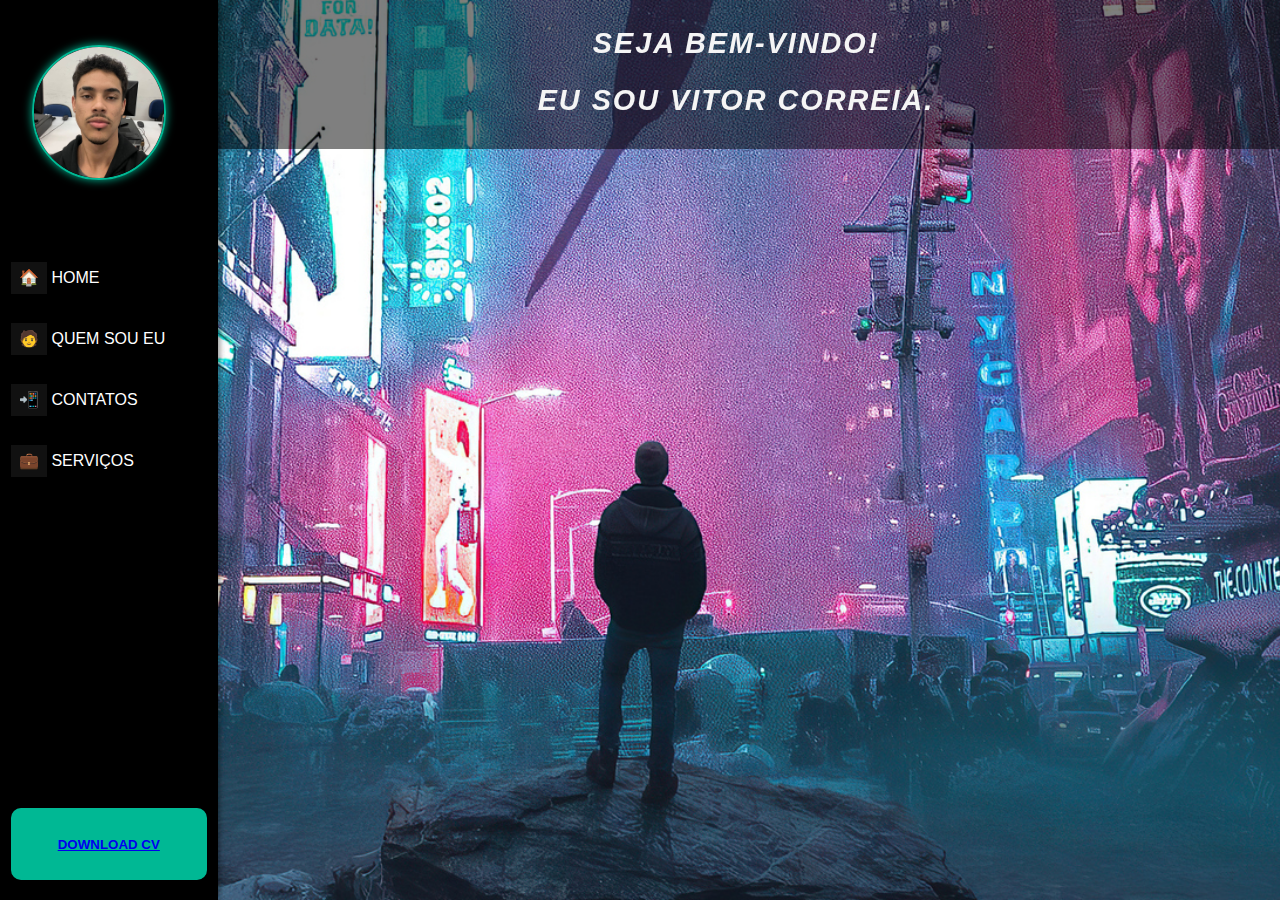
<file: index.html>
<!DOCTYPE html>
<html lang="en">
<head>
    <meta charset="UTF-8">
    <meta name="viewport" content="width=device-width, initial-scale=1.0">
    <link rel="stylesheet" href="css/style.css">
    <link rel="icon" href="img/icon.png">
    
    <title>Home - Portifólio</title>
</head>
<body style="background-image: url('img/2.jpg');background-repeat: no-repeat; background-size: cover; background-position: center;">
    <header>
        <div class="sidebar">
            <div class="logo_img">
                <img src="img/vitor.jpg" alt="Logo" class="logo">
            </div>
            <nav>
                <ul>
                    <li><a href="index.html"><span>🏠</span> Home</a></li>
                    <li><a href="paginas/quem_sou_eu.html"><span>🧑</span> Quem Sou Eu</a></li>
                    <li><a href="paginas/contatos.html"><span>📲</span> Contatos</a></li>
                    <li><a href="paginas/servicos.html"><span>💼</span> Serviços</a></li>
                </ul>
            </nav>
            <button class="btn-download" type="button" download=""><a href="https://www.mediafire.com/file/x3p8qyftndrdemq/Curr%25C3%25ADculo_-_Vitor_Hugo_Correia.pdf/file">Download CV</a></button>
        </div>
    </header>

    <main>
        <div class="welcome-container">
            <div class="welcome-text">
                <h1 class="titulo">Seja Bem-vindo!</h1>
                <h2 class="subtitulo">Eu sou Vitor Correia.</h2>
            </div>
        </div>
    </main>
        
    <footer>
    </footer>

</body>
</html>
</file>
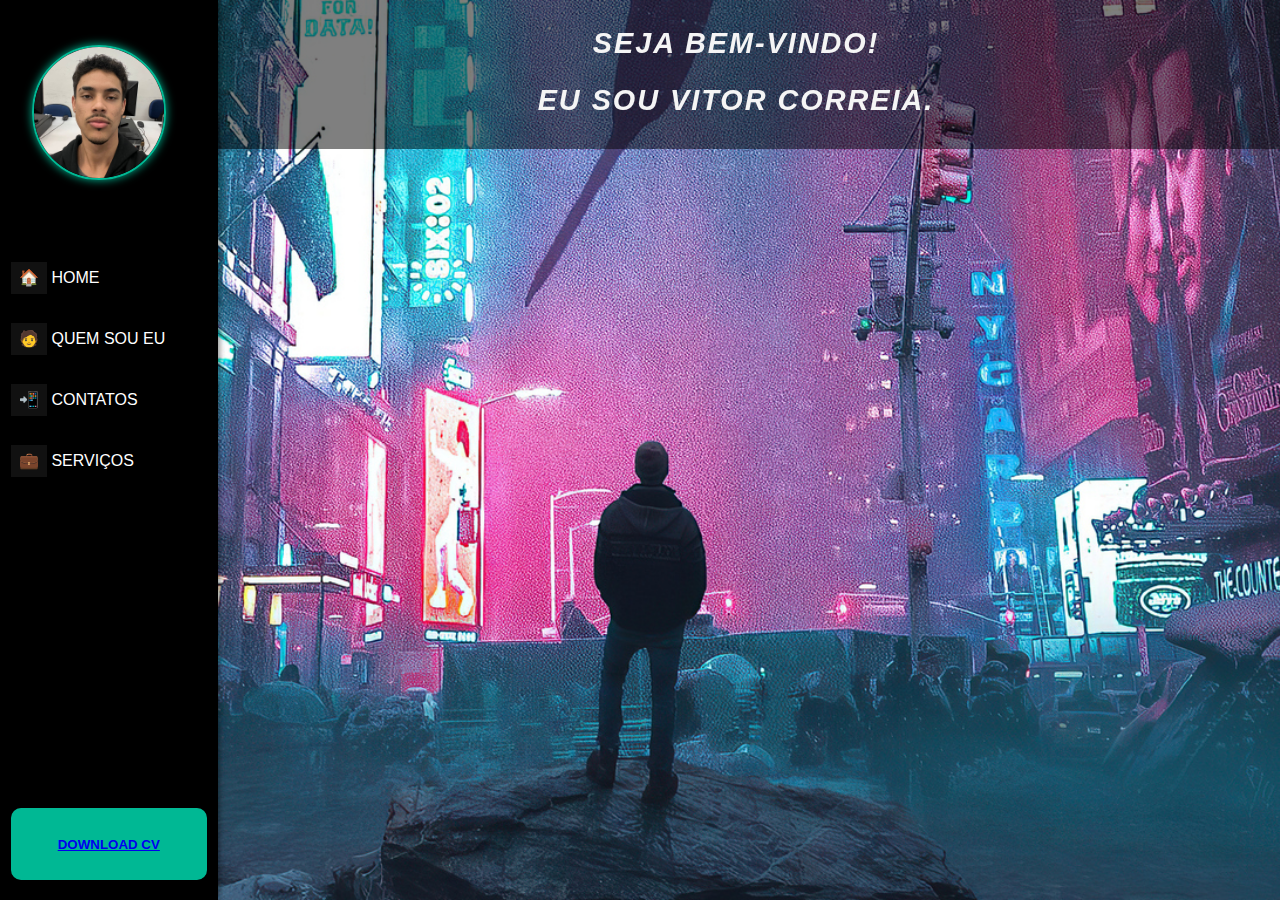
<file: home.html>
<!DOCTYPE html>
<html lang="en">
<head>
    <meta charset="UTF-8">
    <meta name="viewport" content="width=device-width, initial-scale=1.0">
    <link rel="stylesheet" href="css/style.css">
    <link rel="icon" href="img/icon.png">
    
    <title>Home - Portifólio</title>
</head>
<body style="background-image: url('img/2.jpg');background-repeat: no-repeat; background-size: cover; background-position: center;">
    <header>
        <div class="sidebar">
            <div class="logo_img">
                <img src="img/vitor.jpg" alt="Logo" class="logo">
            </div>
            <nav>
                <ul>
                    <li><a href="home.html"><span>🏠</span> Home</a></li>
                    <li><a href="paginas/quem_sou_eu.html"><span>🧑</span> Quem Sou Eu</a></li>
                    <li><a href="paginas/contatos.html"><span>📲</span> Contatos</a></li>
                    <li><a href="paginas/servicos.html"><span>💼</span> Serviços</a></li>
                </ul>
            </nav>
            <button class="btn-download" type="button" download=""><a href="https://www.mediafire.com/file/x3p8qyftndrdemq/Curr%25C3%25ADculo_-_Vitor_Hugo_Correia.pdf/file">Download CV</a></button>
        </div>
    </header>

    <main>
        <div class="welcome-container">
            <div class="welcome-text">
                <h1 class="titulo">Seja Bem-vindo!</h1>
                <h2 class="subtitulo">Eu sou Vitor Correia.</h2>
            </div>
        </div>
    </main>
        
    <footer>
    </footer>

</body>
</html>
</file>
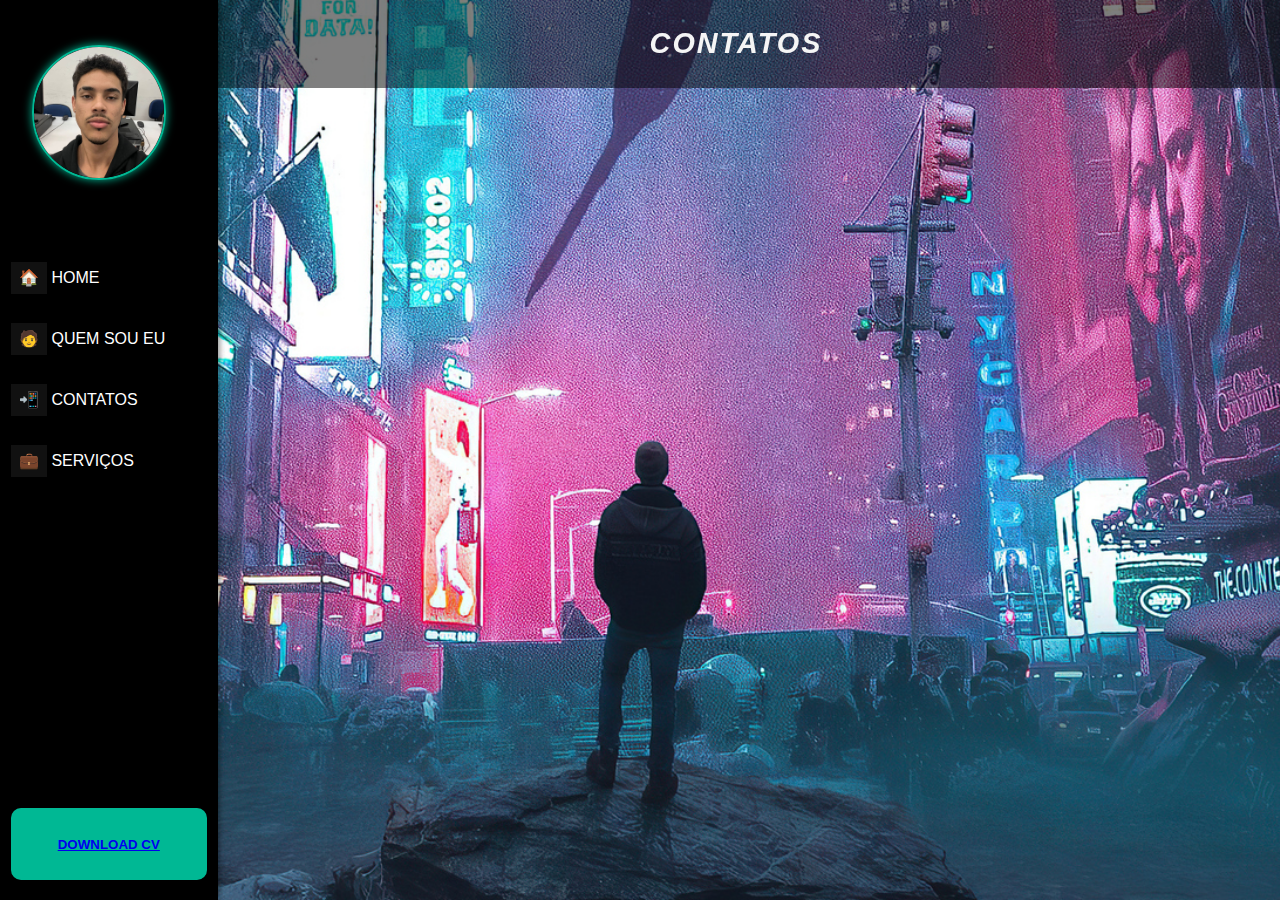
<file: paginas/contatos.html>
<!DOCTYPE html>
<html lang="en">
<head>
    <meta charset="UTF-8">
    <meta name="viewport" content="width=device-width, initial-scale=1.0">
    <link rel="stylesheet" href="../css/style.css">
    <link rel="icon" href="../img/icon.png">
    
    <title>Contatos - Portifólio</title>
</head>
<body style="background-image: url('../img/2.jpg');background-repeat: no-repeat; background-size: cover; background-position: center;">
    <header>
        <div class="sidebar">
            <div class="logo_img">
                <img src="../img/vitor.jpg" alt="Logo" class="logo">
            </div>
            <nav>
                <ul>
                    <li><a href="../index.html"><span>🏠</span> Home</a></li>
                    <li><a href="quem_sou_eu.html"><span>🧑</span> Quem Sou Eu</a></li>
                    <li><a href="contatos.html"><span>📲</span> Contatos</a></li>
                    <li><a href="servicos.html"><span>💼</span> Serviços</a></li>
                </ul>
            </nav>
            <button class="btn-download" type="button" download=""><a href="https://www.mediafire.com/file/x3p8qyftndrdemq/Curr%25C3%25ADculo_-_Vitor_Hugo_Correia.pdf/file">Download CV</a></button>
        </div>
    </header>

    <main>
        <div class="welcome-container">
            <div class="welcome-text">
                <h1 class="titulo">CONTATOS</h1>
            </div>
        </div>
    </main>
        
    <footer>
    </footer>

</body>
</html>
</file>
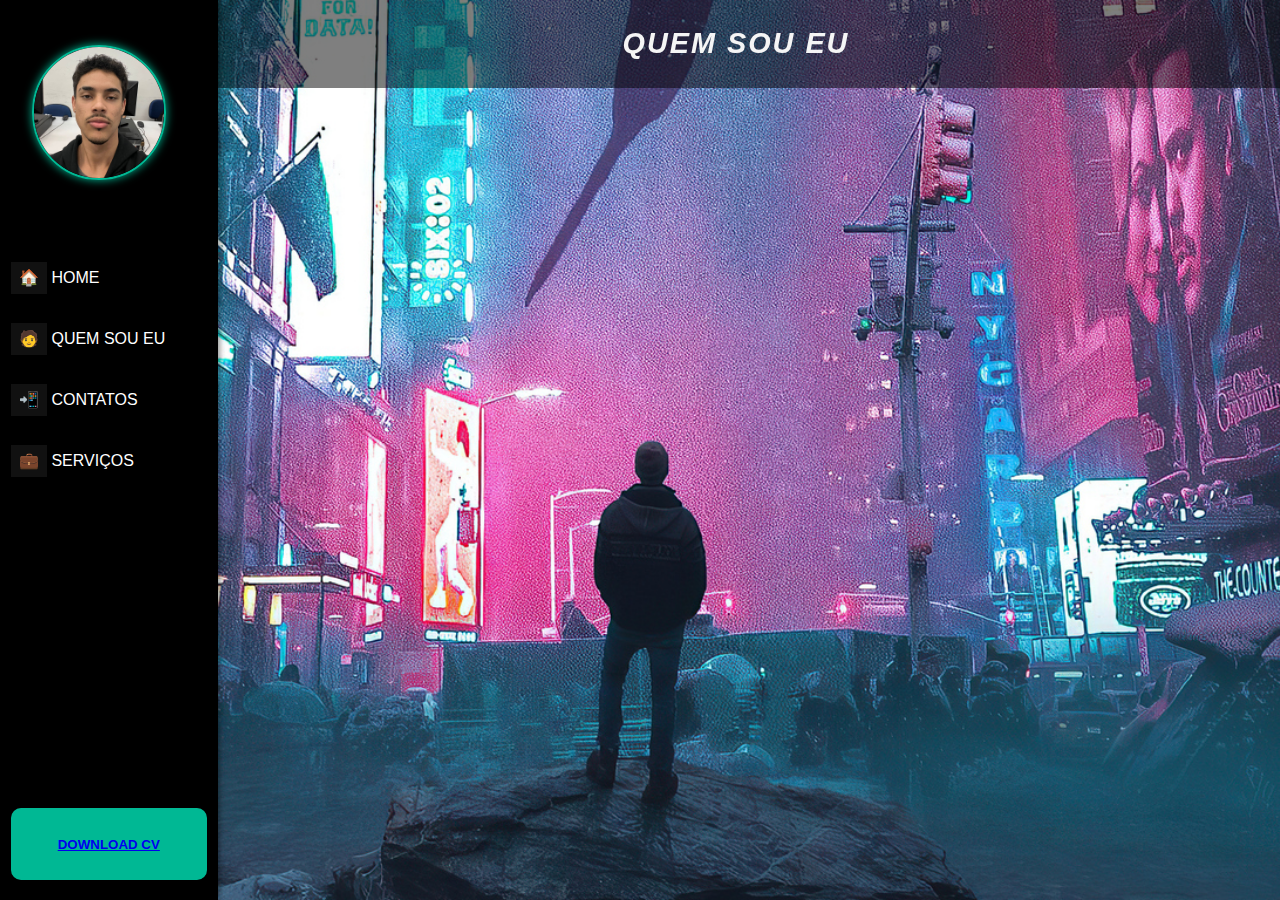
<file: paginas/quem_sou_eu.html>
<!DOCTYPE html>
<html lang="en">
<head>
    <meta charset="UTF-8">
    <meta name="viewport" content="width=device-width, initial-scale=1.0">
    <link rel="stylesheet" href="../css/style.css">
    <link rel="icon" href="../img/icon.png">
    
    <title>Quem sou eu - Portifólio</title>
</head>
<body style="background-image: url('../img/2.jpg');background-repeat: no-repeat; background-size: cover; background-position: center;">
    <header>
        <div class="sidebar">
            <div class="logo_img">
                <img src="../img/vitor.jpg" alt="Logo" class="logo">
            </div>
            <nav>
                <ul>
                    <li><a href="../index.html"><span>🏠</span> Home</a></li>
                    <li><a href="quem_sou_eu.html"><span>🧑</span> Quem Sou Eu</a></li>
                    <li><a href="contatos.html"><span>📲</span> Contatos</a></li>
                    <li><a href="servicos.html"><span>💼</span> Serviços</a></li>
                </ul>
            </nav>
            <button class="btn-download" type="button" download=""><a href="https://www.mediafire.com/file/x3p8qyftndrdemq/Curr%25C3%25ADculo_-_Vitor_Hugo_Correia.pdf/file">Download CV</a></button>
        </div>
    </header>

    <main>
        <div class="welcome-container">
            <div class="welcome-text">
                <h1 class="titulo">QUEM SOU EU</h1>
            </div>
        </div>
    </main>
        
    <footer>
    </footer>

</body>
</html>
</file>
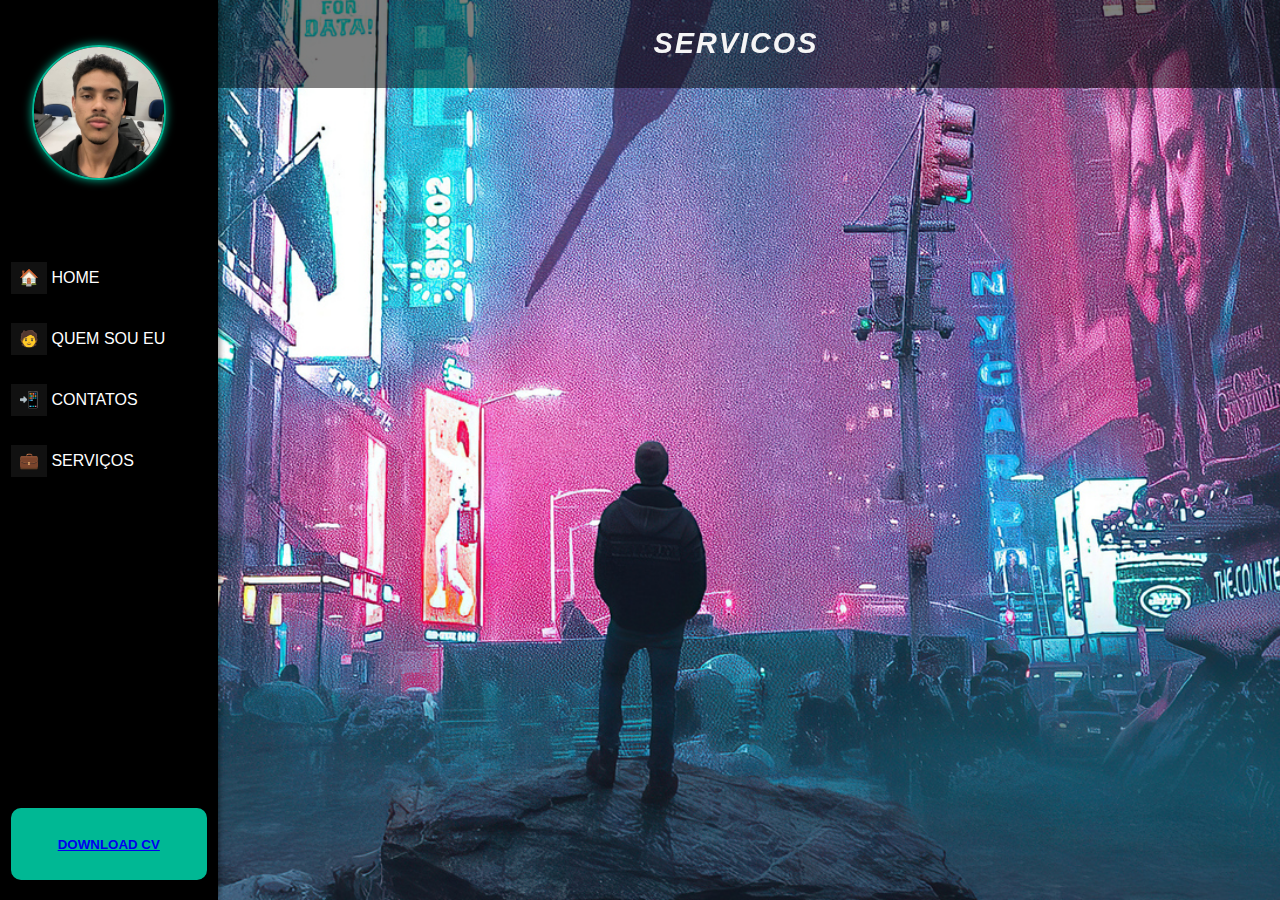
<file: paginas/servicos.html>
<!DOCTYPE html>
<html lang="en">
<head>
    <meta charset="UTF-8">
    <meta name="viewport" content="width=device-width, initial-scale=1.0">
    <link rel="stylesheet" href="../css/style.css">
    <link rel="icon" href="../img/icon.png">
    
    <title>Serviços - Portifólio</title>
</head>
<body style="background-image: url('../img/2.jpg');background-repeat: no-repeat; background-size: cover; background-position: center;">
    <header>
        <div class="sidebar">
            <div class="logo_img">
                <img src="../img/vitor.jpg" alt="Logo" class="logo">
            </div>
            <nav>
                <ul>
                    <li><a href="../index.html"><span>🏠</span> Home</a></li>
                    <li><a href="quem_sou_eu.html"><span>🧑</span> Quem Sou Eu</a></li>
                    <li><a href="contatos.html"><span>📲</span> Contatos</a></li>
                    <li><a href="servicos.html"><span>💼</span> Serviços</a></li>
                </ul>
            </nav>
            <button class="btn-download" type="button" download=""><a href="https://www.mediafire.com/file/x3p8qyftndrdemq/Curr%25C3%25ADculo_-_Vitor_Hugo_Correia.pdf/file">Download CV</a></button>
        </div>
    </header>

    <main>
        <div class="welcome-container">
            <div class="welcome-text">
                <h1 class="titulo">SERVICOS</h1>
            </div>
        </div>
    </main>
        
    <footer>
    </footer>

</body>
</html>
</file>
<file: css/style.css>
/*HEADER*/

body {
    margin: 0;
    font-family: 'Arial', sans-serif;
    
}

.sidebar {
    width: 17%;
    height: 100vh;
    background-color: #000000;
    display: flex;
    flex-direction: column;
    align-items: flex-start;
    position: fixed;
    left: 0;
    top: 0;
    box-shadow: 2px 0 5px rgba(0, 0, 0, 0.4);
    gap: 10px;
    position: relative;
}

.logo {
    width: 60%;
    align-self: center;
    border-radius: 50%;
    box-shadow: 0px 0px 10px #00b894;
    border: 2px solid #00b894;
    margin-right: 20px;
}

.logo_img {
    height: 25%;
    display: flex;
    justify-content: center; 
    align-items: center;
    
}

.logo{ 
    transition: 0.5s; 
}
.logo:hover { 
    transform: scale(1.1); 
}



nav ul {
    list-style: none;
    padding: 0;
    width: 100%;
}

nav ul li {
    margin: 5% 0;
}

nav ul li a {
    text-decoration: none;
    color: white;
    font-size: 1rem;
    display: block;
    padding: 8%;
    width: 130%;
    transition: background-color 0.3s ease, color 0.3s ease;
    text-transform: uppercase; 
}

nav ul li a:hover {
    background-color: #00b894;
    color: #000000;
}

span {
    display: inline-block; 
    background-color: #111;
    width: 20%; 
    height: 20%; 
    text-align: center; 
    line-height: 200%;
}




.btn-download {
    width: 90%; 
    height: 8%;
    border: none;
    outline: none;
    color: black;
    font-weight: bold;
    background: #111;
    cursor: pointer;
    position: relative;
    z-index: 0;
    border-radius: 10px;
    margin-top: auto;
    margin-bottom: 20px;
    margin-left: 5%;  
    text-transform: uppercase;    
}



.btn-download:before {
    content: '';
    background: linear-gradient(45deg, #ff0000, #ff7300, #fffb00, #48ff00, #00ffd5, #002bff, #7a00ff, #ff00c8, #ff0000);
    position: absolute;
    top: -2px;
    left: -2px;
    background-size: 400%;
    z-index: -1;
    filter: blur(5px);
    width: calc(100% + 4px);
    height: calc(100% + 4px);
    animation: glowing 20s linear infinite;
    opacity: 0;
    transition: opacity .3s ease-in-out;
    border-radius: 10px;
}

.btn-download:active {
    color: #000
}

.btn-download:active:after {
    background: transparent;
}

.btn-download:hover:before {
    opacity: 1;
}

.btn-download:after {
    z-index: -1;
    content: '';
    position: absolute;
    width: 100%;
    height: 100%;
    background: #00b894;
    left: 0;
    top: 0;
    border-radius: 10px;
    
}

@keyframes glowing {
    0% { background-position: 0 0; }
    50% { background-position: 400% 0; }
    100% { background-position: 0 0; }
}


/* -------------------------------------------------------------------------------------- */


/*MAIN*/

.welcome-container {
    position: fixed;
    top: 0;
    left: 15%;
    width: 85%; 
    padding: 8px; 
    box-sizing: border-box;
    text-align: center;
    z-index: 2; 
    background-color: rgba(0, 0, 0, 0.5); 
}

.welcome-text{
    color: whitesmoke;
}

.titulo, .subtitulo {
    font-family: Arial, sans-serif; 
    font-size: 1.8rem; 
    font-weight: bold; 
    font-style: italic; 
    text-transform: uppercase; 
    letter-spacing: 2px;
}


.titulo, .subtitulo {
    transition: transform 0.3s ease, color 0.3s ease;
}

.titulo:hover, .subtitulo:hover {
    transform: scale(1.1);
    color: #00b894; 
}
</file>
